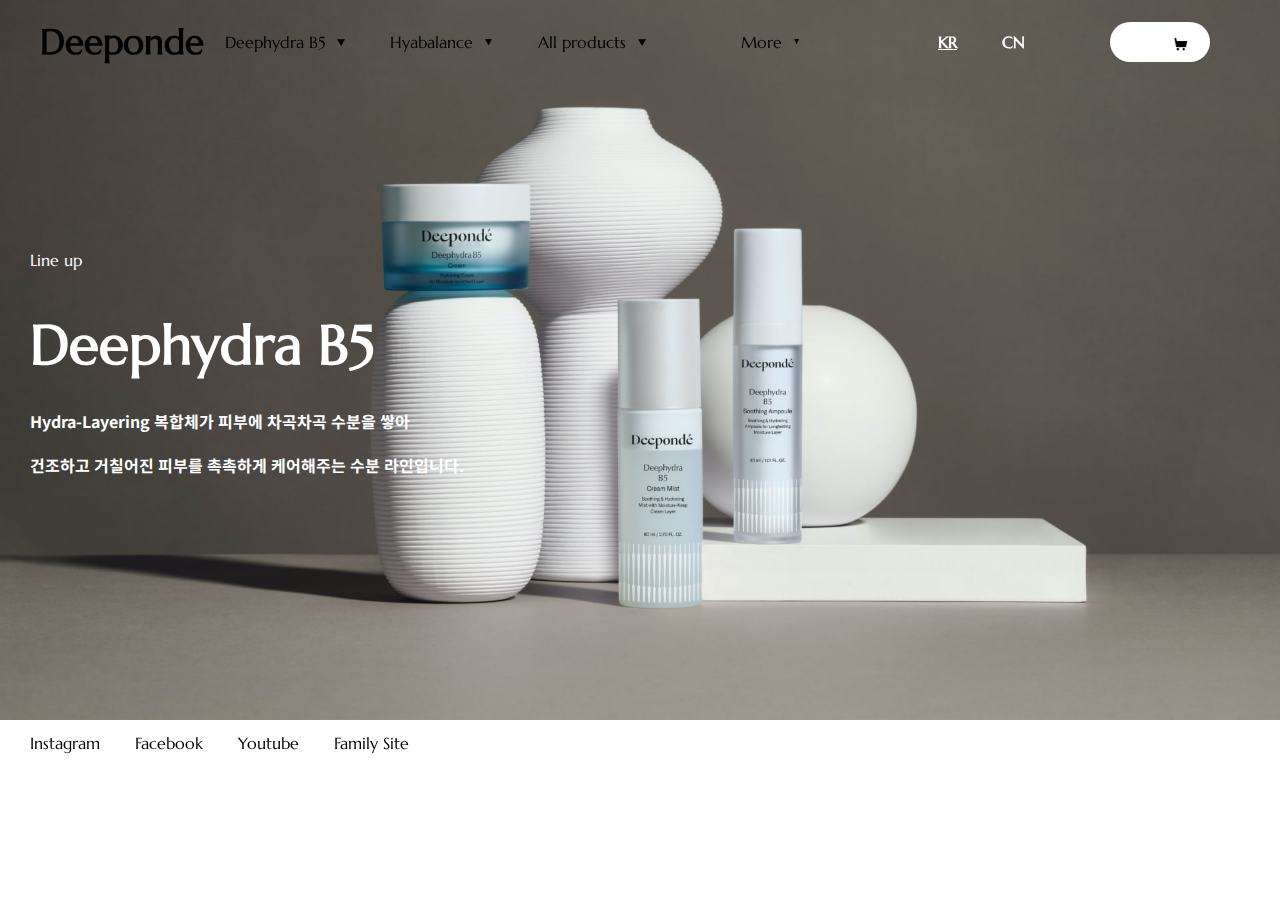
<file: sub.html>
<!DOCTYPE html>
<html lang="en">
<head>
    <meta charset="UTF-8">
    <meta name="viewport" content="width=device-width, initial-scale=1.0">
    <title>Document</title>
    <link href="css/sub.css" rel="stylesheet">
    <script src="https://ajax.googleapis.com/ajax/libs/jquery/3.5.1/jquery.min.js"></script>

    <script src="js/sub.js"></script>
</head>
<body>
    <header>
        <article>
            <h2><a href="index.html">Deeponde</a></h2>
            <nav>
                <ul>
                    <li>
                        <a href="sub.html">Deephydra B5<img src="img/Layer 2.png"></a>
                        <ul>
                            <li><a href="sub.html">All</a></li>
                            <li><a href="sub.html">Toner</a></li>
                            <li><a href="sub.html">Emulsion</a></li>
                            <li><a href="sub.html">Soothing Ampoule</a></li>
                            <li><a href="sub.html">Cream</a></li>
                            <li><a href="sub.html">Sun Gel Cream</a></li>
                        </ul>
                    </li>
                </ul>    
                <ul>
                    <li>
                        <a href="#">Hyabalance<img src="img/Layer 2.png"></a>
                        <ul>
                            <li><a href="sub.html">All</a></li>
                            <li><a href="sub.html">Toner</a></li>
                            <li><a href="sub.html">Emulsion</a></li>
                            <li><a href="sub.html">Soothing Ampoule</a></li>
                        </ul>    
                    </li>
                </ul>
                <ul>
                    <li>
                        <a href="sub.html">All products<img src="img/Layer 2.png"></a>
                    </li>
                </ul>    
                <ul>
                    <li>
                        <a href="sub.html">More<img src="img/Layer 2.png"></a>
                    </li>
                </ul>    
            </nav>
            <p>
                <a>
                    <b>KR</b>
                    <b>CN</b>
                </a>    
                <span>Shop<img src="img/cart.png"></span>
            </p>
        </article>
    </header>
    <div class="sub">
        
        <!-- sub page_01 -->
        <div class="sub_01">
            <div class="article_01">
                <img src="img/deephydra-b5-key.jpg">
            </div>
            <div class="spot_01">
                <span>Line up</span>
                <h2>Deephydra B5</h2>
                <p>Hydra-Layering 복합체가 피부에 차곡차곡 수분을 쌓아</p>
                <p>건조하고 거칠어진 피부를 촉촉하게 케어해주는 수분 라인입니다.</p>
            </div>
        </div>
        <!-- sub page_01 end -->
        <!-- sub page_02 -->
        <div class="sub_02">
            <!-- page_02-2 -->
            <div class="article_02">
                <div class="spot_02">
                    <span>Feature</span>
                    <h2>
                        Hydra-
                        Layering
                    </h2>
                    <p>피부 보습에 도움을 주는 판테놀과 다양한 분자크기의 히알루론산이 만난</p>
                    <p>디폰데만의 수분 복합체로 피부 겹겹이 층을 쌓아 탄탄한 수분막 형성에 도움을 줍니다.</p>
                </div>
                <img src="img/hyabalance-2.jpg">
            </div>
            <!-- page_02-2  -->

            <!-- page_02-3 -->
            <div class="article_03">
                <div class="ment_03">
                    <span>Deephydra B5</span>
                    <h2>Products</h2>
                </div>
                <div class="spot_03">
                    <figure>
                        <img src="img/toner2.png">
                        <figcaption>
                            <span>Deephydra B5</span>
                            <h2>Toner</h2>
                            <p>피부 당김을 케어하고 수분 길을</p>
                            <p>활짝 열어주는 수분 토너 100ml</p>
                            <a>₩33,000</a>
                        </figcaption>
                    </figure>
                    <figure>
                        <img src="img/soothing-ampoule 2.png">
                        <figcaption>
                            <span>Deephydra B5</span>
                            <h2>Emulsion</h2>
                            <p>촉촉하게 피부를 감싸주는</p>
                            <p>수분빛 생기 에멀젼 100ml</p>
                            <a>₩33,000</a>
                        </figcaption>
                    </figure>
                </div>    
            </div>
            <!-- page_02-3 end  -->
            <!-- page_02-4 -->
            <div class="article_04">
                <div class="spot_04">
                    <figure>
                        <img src="img/cream-50ml.png">
                        <figcaption>
                            <span>Deephydra B5</span>
                            <h2>Cream</h2>
                            <p>매마른 피부에 견고한 수분겹을 쌓아 푸석한 피부를</p>
                            <p>촉촉히 케어해주는 수분 크림 50ml,100ml</p>
                            <a>₩38,000~</a>
                        </figcaption>
                    </figure>
                    <figure>
                        <img src="img/sleeping-cream.png">
                        <figcaption>
                            <span>Deephydra B5</span>
                            <h2>Sleeping Cream</h2>
                            <p>지친 피부에 밤새 수분을 전달해</p>
                            <p>생기를 충전해 주는 수분 충전 슬리핑 크림 50ml</p>
                            <a>₩38,000</a>
                        </figcaption>
                    </figure>
                </div>    
            </div>
            <!-- page_02-4 end  -->
            <!-- page_02-5 -->
            <div class="article_05">
                <div class="spot_05">
                    <figure>
                        <img src="img/soothing-mask.png">
                        <figcaption>
                            <span>Deephydra B5</span>
                            <h2>Soothing Mask</h2>
                            <p>피부 장벽을 튼튼하게 케어해주는</p>
                            <p>수분 장벽 프리미엄 마스크 27g</p>
                            <a>₩22,000</a>
                        </figcaption>
                    </figure>
                    <figure>
                        <img src="img/hand-cream.png">
                        <figcaption>
                            <span>Deephydra B5</span>
                            <h2>Hand Cream</h2>
                            <p>풍부한 수분감이 촘촘하게 스며들어</p>
                            <p>끈적임 없이 마무리되는 수분 밀착 핸드크림 40ml</p>
                            <a>₩9,000</a>
                        </figcaption>
                    </figure>
                </div>    
            </div>
            <!-- page_02-5 end  -->
            <!-- page_02-6 -->
            <div class="article_06">
                <div class="spot_06">
                    <div>
                        <p><a>플러스엑스 주식회사</a>서울특별시 강남구 언주로 149길 17,3층</p>
                        <p><a>대표자 김혜원</a>사업자등록번호 211-88-46851</p>
                    </div>
                    <div>
                        <p><a>이메일</a>help@deeponde.com</p>
                        <p>Copyright ⓒ Plus X., Ltd. All rights reserved.</p>
                    </div>
                    <div>
                        <a href="#">Go to first</a>
                    </div>
                </div>    
            </div>
            <!-- page_02-6 end  -->
            
        </div>
        <!-- sub page_02 end -->
        
        


        <footer>
            <nav>
                <a href="#">Instagram</a>
                <a href="#">Facebook</a>
                <a href="#">Youtube</a>
                <a href="#">Family Site</a>
            </nav>
        </footer>

    </div>
</body>
</html>
</file>
<file: css/sub.css>
@import url("common.css");
header {
  width: 100%;
  margin: 0 auto;
  position: fixed;
  top: 0;
  left: 0;
  z-index: 10;
}

header article {
  display: -webkit-box;
  display: -ms-flexbox;
  display: flex;
  -webkit-box-pack: justify;
      -ms-flex-pack: justify;
          justify-content: space-between;
  -webkit-box-align: center;
      -ms-flex-align: center;
          align-items: center;
  padding: 20px 40px;
}

header article h2 {
  font-size: 35px;
}

header article h2 a {
  color: #000;
}

header article nav {
  display: -webkit-box;
  display: -ms-flexbox;
  display: flex;
}

header article nav ul li {
  position: relative;
}

header article nav ul li a {
  color: #000;
  position: relative;
}

header article nav ul li a::after {
  content: '';
  width: 0;
  height: 1px;
  background: #000;
  -webkit-transition: .7s;
  transition: .7s;
  position: absolute;
  bottom: 0;
  left: 0;
}

header article nav ul li a:hover::after {
  width: 100%;
}

header article nav ul li a img {
  width: 5%;
  margin: 7px 0 0 12px;
  -webkit-transform: rotate(0deg);
          transform: rotate(0deg);
  -webkit-transition: .5s;
  transition: .5s;
}

header article nav ul li a:hover img {
  -webkit-transform: rotate(180deg);
          transform: rotate(180deg);
}

header article nav ul li ul {
  position: absolute;
  left: 0;
  display: none;
  -webkit-transition: .5s;
  transition: .5s;
}

header article nav ul li:hover ul {
  display: block;
}

header article nav ul li li {
  margin-top: 25px;
}

header article nav ul:nth-child(3) {
  margin-right: 50px;
}

header article p {
  padding: 0 30px;
}

header article p a {
  margin-right: 80px;
}

header article p a b {
  margin-left: 40px;
}

header article p a b:nth-child(1) {
  text-decoration: underline;
}

header article p span {
  display: inline-block;
  width: 100px;
  height: 40px;
  border-radius: 20px;
  background: #fff;
  text-align: center;
  line-height: 40px;
}

header article p span img {
  width: 17%;
  margin: 15px 0 0 8px;
}

.sub {
  width: 100vw;
  height: 100vh;
  overflow: hidden;
  position: relative;
}

.sub .sub_01 .article_01 {
  position: absolute;
  top: 0px;
  left: 0px;
  width: 100%;
  z-index: -1;
}

.sub .sub_01 .spot_01 {
  padding: 250px 0 0 30px;
}

.sub .sub_01 .spot_01 span {
  display: inline-block;
  margin-bottom: 40px;
}

.sub .sub_01 .spot_01 h2 {
  white-space: pre-line;
  font-size: 55px;
  margin-bottom: 30px;
}

.sub .sub_01 .spot_01 p {
  font-family: 'Noto Sans KR';
  font-weight: bold;
  margin-top: 20px;
}

.sub .sub_02 {
  height: 100vh;
  -webkit-transform: translateX(100vw);
          transform: translateX(100vw);
  background: #fff;
  position: absolute;
  left: 0%;
  top: 0;
  display: -webkit-box;
  display: -ms-flexbox;
  display: flex;
  z-index: 2;
  -webkit-transition: .7s ease-in-out;
  transition: .7s ease-in-out;
}

.sub .sub_02::-webkit-scrollbar {
  display: none;
}

.sub .sub_02 > div {
  -webkit-box-flex: 0;
      -ms-flex: 0 0 auto;
          flex: 0 0 auto;
}

.sub .article_02 {
  width: 100vw;
  height: 100vh;
  display: -webkit-box;
  display: -ms-flexbox;
  display: flex;
  background: #fff;
}

.sub .article_02 .spot_02 {
  margin: 350px 0 0 50px;
  width: 50%;
  height: 50%;
}

.sub .article_02 .spot_02 span {
  color: #bfbaa5;
  font-weight: bold;
  font-family: 'Noto Sans KR';
}

.sub .article_02 .spot_02 h2 {
  color: #000;
  font-size: 60px;
  font-family: 'Shippori Mincho', serif;
  margin: 40px 0;
}

.sub .article_02 .spot_02 p {
  color: #515050;
  font-size: 16px;
  margin: 10px 0;
  font-family: 'Noto Sans KR';
}

.sub .article_02 .spot_02 a {
  color: #bfbaa5;
  display: inline-block;
  margin: 30px 0;
}

.sub .article_02 .spot_02 a img {
  width: 3%;
}

.sub .article_02 img {
  width: 50%;
  height: 80%;
  margin: 80px 0 0 100px;
}

.sub .article_03 {
  width: 100vw;
  height: 100vh;
  display: -webkit-box;
  display: -ms-flexbox;
  display: flex;
  -ms-flex-wrap: nowrap;
      flex-wrap: nowrap;
  background: #fff;
}

.sub .article_03 .ment_03 {
  width: 20%;
  margin: 400px 0 0 30px;
}

.sub .article_03 .ment_03 span {
  font-size: 18px;
  font-family: 'Noto Sans KR';
  color: #000;
}

.sub .article_03 .ment_03 h2 {
  font-size: 50px;
  color: #000;
}

.sub .article_03 .spot_03 {
  display: -webkit-box;
  display: -ms-flexbox;
  display: flex;
  width: 100%;
}

.sub .article_03 .spot_03 figure {
  display: -webkit-box;
  display: -ms-flexbox;
  display: flex;
  margin-top: 200px;
  width: 100%;
}

.sub .article_03 .spot_03 figure img {
  width: 60%;
  height: 70%;
}

.sub .article_03 .spot_03 figure figcaption {
  margin-top: 220px;
}

.sub .article_03 .spot_03 figure figcaption span {
  font-family: 'Noto Sans KR';
  font-weight: bolder;
  color: #6c6c6c;
}

.sub .article_03 .spot_03 figure figcaption h2 {
  font-size: 35px;
  margin: 10px 0;
  font-family: 'Marcellus', serif;
}

.sub .article_03 .spot_03 figure figcaption p {
  font-family: 'Noto Sans KR';
  color: gray;
}

.sub .article_03 .spot_03 figure figcaption a {
  display: inline-block;
  margin-top: 35px;
  font-family: 'Noto Sans KR';
  color: #6c6c6c;
}

.sub .article_04 {
  width: 100vw;
  height: 100vh;
  display: -webkit-box;
  display: -ms-flexbox;
  display: flex;
  -ms-flex-wrap: nowrap;
      flex-wrap: nowrap;
  background: #fff;
}

.sub .article_04 .spot_04 {
  display: -webkit-box;
  display: -ms-flexbox;
  display: flex;
  width: 100%;
}

.sub .article_04 .spot_04 figure {
  display: -webkit-box;
  display: -ms-flexbox;
  display: flex;
  margin: 230px 30px 0 30px;
  width: 50%;
}

.sub .article_04 .spot_04 figure img {
  width: 53%;
  height: 70%;
}

.sub .article_04 .spot_04 figure figcaption {
  margin-top: 200px;
}

.sub .article_04 .spot_04 figure figcaption span {
  font-family: 'Noto Sans KR';
  font-weight: bolder;
  color: #6c6c6c;
}

.sub .article_04 .spot_04 figure figcaption h2 {
  font-size: 35px;
  margin: 10px 0;
  font-family: 'Marcellus', serif;
}

.sub .article_04 .spot_04 figure figcaption p {
  font-family: 'Noto Sans KR';
  color: gray;
  font-size: 14px;
}

.sub .article_04 .spot_04 figure figcaption a {
  display: inline-block;
  margin-top: 35px;
  font-family: 'Noto Sans KR';
  color: #6c6c6c;
}

.sub .article_05 {
  width: 100vw;
  height: 100vh;
  display: -webkit-box;
  display: -ms-flexbox;
  display: flex;
  -ms-flex-wrap: nowrap;
      flex-wrap: nowrap;
  background: #fff;
}

.sub .article_05 .spot_05 {
  display: -webkit-box;
  display: -ms-flexbox;
  display: flex;
  width: 100%;
}

.sub .article_05 .spot_05 figure {
  display: -webkit-box;
  display: -ms-flexbox;
  display: flex;
  margin: 230px 30px 0 30px;
  width: 50%;
}

.sub .article_05 .spot_05 figure img {
  width: 53%;
  height: 70%;
}

.sub .article_05 .spot_05 figure figcaption {
  margin-top: 200px;
}

.sub .article_05 .spot_05 figure figcaption span {
  font-family: 'Noto Sans KR';
  font-weight: bolder;
  color: #6c6c6c;
}

.sub .article_05 .spot_05 figure figcaption h2 {
  font-size: 35px;
  margin: 10px 0;
  font-family: 'Marcellus', serif;
}

.sub .article_05 .spot_05 figure figcaption p {
  font-family: 'Noto Sans KR';
  color: gray;
  font-size: 14px;
}

.sub .article_05 .spot_05 figure figcaption a {
  display: inline-block;
  margin-top: 35px;
  font-family: 'Noto Sans KR';
  color: #6c6c6c;
}

.sub .article_06 {
  width: 100vw;
  height: 100vh;
  display: -webkit-box;
  display: -ms-flexbox;
  display: flex;
  -ms-flex-wrap: nowrap;
      flex-wrap: nowrap;
  background: #fff;
}

.sub .article_06 .spot_06 {
  margin: 400px 0 0 250px;
  display: -webkit-box;
  display: -ms-flexbox;
  display: flex;
}

.sub .article_06 .spot_06 div {
  margin-right: 200px;
}

.sub .article_06 .spot_06 div p {
  font-family: 'Noto Sans KR';
  color: gray;
}

.sub .article_06 .spot_06 div a {
  color: #000;
  font-weight: bold;
  font-family: 'Noto Sans KR';
  display: inline-block;
  margin-right: 20px;
}

.sub .article_06 .spot_06 div:nth-of-type(3) {
  margin-left: 150px;
}

.sub footer {
  position: fixed;
  padding-top: 20%;
}

.sub footer nav {
  margin-bottom: 100px;
}

.sub footer nav a {
  margin-left: 30px;
  position: relative;
  color: #000;
}

.sub footer nav a::after {
  content: '';
  width: 0;
  height: 1px;
  background: #000;
  -webkit-transition: .7s;
  transition: .7s;
  position: absolute;
  bottom: 0;
  left: 0;
}

.sub footer nav a:hover::after {
  width: 100%;
}

* {
  color: #fff;
}

@media (max-width: 480px) {
  header {
    width: 100%;
    position: fixed;
    top: 0;
    left: 0;
    z-index: 10;
  }
  header article {
    display: -webkit-box;
    display: -ms-flexbox;
    display: flex;
    -webkit-box-pack: justify;
        -ms-flex-pack: justify;
            justify-content: space-between;
    -webkit-box-align: center;
        -ms-flex-align: center;
            align-items: center;
    padding: 10px 20px;
  }
  header article h2 {
    font-size: 30px;
  }
  header article h2 a {
    color: #000;
    margin-bottom: 60px;
    display: inline-block;
  }
  header article nav {
    display: block;
    margin-left: 75px;
  }
  header article nav ul li {
    position: relative;
  }
  header article nav ul li a {
    color: #000;
    position: relative;
    display: inline-block;
    width: 150px;
    margin-bottom: 5px;
  }
  header article nav ul li a::after {
    display: none;
    content: '';
    width: 0;
    height: 1px;
    background: #000;
    -webkit-transition: .7s;
    transition: .7s;
    position: absolute;
    bottom: 0;
    left: 0;
  }
  header article nav ul li a:hover::after {
    width: 100%;
  }
  header article nav ul li a img {
    width: 5%;
    margin: 7px 0 0 12px;
    -webkit-transform: rotate(0deg);
            transform: rotate(0deg);
    -webkit-transition: .5s;
    transition: .5s;
  }
  header article nav ul li a:hover img {
    -webkit-transform: rotate(180deg);
            transform: rotate(180deg);
  }
  header article nav ul li ul {
    position: absolute;
    left: 0;
    display: none;
    -webkit-transition: .5s;
    transition: .5s;
  }
  header article nav ul li:hover ul {
    display: block;
  }
  header article nav ul li li {
    margin-top: 25px;
    display: none;
  }
  header article nav ul:nth-child(3) {
    margin-right: 50px;
  }
  header article p {
    padding: 0 30px;
  }
  header article p a {
    margin-right: 80px;
  }
  header article p a b {
    margin-left: 40px;
  }
  header article p a b:nth-child(1) {
    text-decoration: underline;
  }
  header article p span {
    display: none;
    width: 100px;
    height: 40px;
    border-radius: 20px;
    background: #fff;
    text-align: center;
    line-height: 40px;
  }
  header article p span img {
    width: 17%;
    margin: 15px 0 0 8px;
  }
  .sub {
    width: 100vw;
    height: 100vh;
    overflow: hidden;
    position: relative;
  }
  .sub .sub_01 .article_01 {
    position: absolute;
    top: 0;
    left: 0;
    width: 100%;
    z-index: -1;
  }
  .sub .sub_01 .article_01 img {
    height: 700px;
  }
  .sub .sub_01 .spot_01 {
    padding: 0;
    margin-top: 200px;
    text-align: center;
  }
  .sub .sub_01 .spot_01 span {
    display: inline-block;
    margin-bottom: 0px;
  }
  .sub .sub_01 .spot_01 h2 {
    white-space: pre-line;
    font-size: 35px;
    margin-bottom: 30px;
  }
  .sub .sub_01 .spot_01 p {
    font-family: 'Noto Sans KR';
    font-weight: bolder;
    font-size: 13px;
    margin-top: 20px;
  }
  .sub .sub_02 {
    width: 100vw;
    height: 100vh;
    overflow-x: auto;
    background: #fff;
    position: absolute;
    left: 0%;
    top: 0;
    display: -webkit-box;
    display: -ms-flexbox;
    display: flex;
  }
  .sub .sub_02 > div {
    -webkit-box-flex: 0;
        -ms-flex: 0 0 auto;
            flex: 0 0 auto;
  }
  .sub .article_02 {
    width: 100vw;
    height: 100vh;
    display: -webkit-box;
    display: -ms-flexbox;
    display: flex;
    -ms-flex-wrap: nowrap;
        flex-wrap: nowrap;
    background: #fff;
  }
  .sub .article_02 .spot_02 {
    margin: 180px 0 0 30px;
    width: 50%;
    height: 50%;
    position: absolute;
    z-index: 1;
  }
  .sub .article_02 .spot_02 span {
    color: #bfbaa5;
    font-weight: bold;
    font-family: 'Noto Sans KR';
  }
  .sub .article_02 .spot_02 h2 {
    color: #fff;
    font-size: 40px;
    font-family: 'Shippori Mincho', serif;
    margin: 20px 0;
  }
  .sub .article_02 .spot_02 p {
    color: #fff;
    font-size: 13px;
    margin: 10px 0;
    font-family: 'Noto Sans KR';
    width: 300px;
    margin-bottom: 20px;
  }
  .sub .article_02 .spot_02 a {
    color: #bfbaa5;
    display: inline-block;
    margin: 30px 0;
  }
  .sub .article_02 .spot_02 a img {
    width: 3%;
  }
  .sub .article_02 img {
    width: 100%;
    height: 100%;
    margin: 0;
    position: relative;
  }
  .sub .article_03 {
    width: 100vw;
    height: 100vh;
    display: -webkit-box;
    display: -ms-flexbox;
    display: flex;
    -ms-flex-wrap: nowrap;
        flex-wrap: nowrap;
    background: #fff;
  }
  .sub .article_03 .ment_03 {
    display: none;
    width: 100%;
    margin: 300px 0 0 15px;
  }
  .sub .article_03 .ment_03 span {
    font-size: 14px;
    font-family: 'Noto Sans KR';
  }
  .sub .article_03 .ment_03 h2 {
    font-size: 25px;
  }
  .sub .article_03 .spot_03 {
    display: -webkit-box;
    display: -ms-flexbox;
    display: flex;
    width: 100%;
  }
  .sub .article_03 .spot_03 figure {
    margin: 0 0 140px 20px;
    display: block;
    margin-top: 200px;
    width: 100%;
  }
  .sub .article_03 .spot_03 figure img {
    width: 100%;
    height: 70%;
  }
  .sub .article_03 .spot_03 figure figcaption {
    text-align: center;
    margin-top: 0;
  }
  .sub .article_03 .spot_03 figure figcaption span {
    font-family: 'Noto Sans KR';
    font-weight: bolder;
    color: #6c6c6c;
    font-size: 12px;
    margin: 5px 0;
    display: inline-block;
  }
  .sub .article_03 .spot_03 figure figcaption h2 {
    font-size: 16px;
    margin: 10px 0;
    font-family: 'Marcellus', serif;
    color: #000;
  }
  .sub .article_03 .spot_03 figure figcaption p {
    font-family: 'Noto Sans KR';
    color: gray;
    font-size: 11px;
  }
  .sub .article_03 .spot_03 figure figcaption a {
    display: inline-block;
    margin-top: 5px;
    font-family: 'Noto Sans KR';
    color: #6c6c6c;
  }
  .sub .article_04 {
    width: 100vw;
    height: 100vh;
    display: -webkit-box;
    display: -ms-flexbox;
    display: flex;
    -ms-flex-wrap: nowrap;
        flex-wrap: nowrap;
    background: #fff;
  }
  .sub .article_04 .spot_04 {
    display: -webkit-box;
    display: -ms-flexbox;
    display: flex;
    width: 100%;
  }
  .sub .article_04 .spot_04 figure {
    text-align: center;
    display: block;
    margin: 175px 30px 0 20px;
    width: 100%;
  }
  .sub .article_04 .spot_04 figure img {
    width: 100%;
    height: 50%;
  }
  .sub .article_04 .spot_04 figure figcaption {
    margin-top: 0;
  }
  .sub .article_04 .spot_04 figure figcaption span {
    font-family: 'Noto Sans KR';
    font-weight: bolder;
    color: #6c6c6c;
    font-size: 12px;
    margin: 5px 0;
    display: inline-block;
  }
  .sub .article_04 .spot_04 figure figcaption h2 {
    font-size: 16px;
    margin: 10px 0;
    font-family: 'Marcellus', serif;
    color: #000;
  }
  .sub .article_04 .spot_04 figure figcaption p {
    font-family: 'Noto Sans KR';
    color: gray;
    font-size: 11px;
  }
  .sub .article_04 .spot_04 figure figcaption a {
    display: inline-block;
    margin-top: 5px;
    font-family: 'Noto Sans KR';
    color: #6c6c6c;
  }
  .sub .article_05 {
    width: 100vw;
    height: 100vh;
    display: -webkit-box;
    display: -ms-flexbox;
    display: flex;
    -ms-flex-wrap: nowrap;
        flex-wrap: nowrap;
    background: #fff;
  }
  .sub .article_05 .spot_05 {
    display: -webkit-box;
    display: -ms-flexbox;
    display: flex;
    width: 100%;
  }
  .sub .article_05 .spot_05 figure {
    text-align: center;
    display: block;
    margin: 175px 30px 0 20px;
    width: 100%;
  }
  .sub .article_05 .spot_05 figure img {
    width: 100%;
    height: 50%;
  }
  .sub .article_05 .spot_05 figure figcaption {
    margin-top: 0;
  }
  .sub .article_05 .spot_05 figure figcaption span {
    font-family: 'Noto Sans KR';
    font-weight: bolder;
    color: #6c6c6c;
    font-size: 12px;
    margin: 5px 0;
    display: inline-block;
  }
  .sub .article_05 .spot_05 figure figcaption h2 {
    font-size: 16px;
    margin: 10px 0;
    font-family: 'Marcellus', serif;
    color: #000;
  }
  .sub .article_05 .spot_05 figure figcaption p {
    font-family: 'Noto Sans KR';
    color: gray;
    font-size: 11px;
  }
  .sub .article_05 .spot_05 figure figcaption a {
    display: inline-block;
    margin-top: 5px;
    font-family: 'Noto Sans KR';
    color: #6c6c6c;
  }
  .sub .article_06 {
    width: 100vw;
    height: 100vh;
    display: -webkit-box;
    display: -ms-flexbox;
    display: flex;
    -ms-flex-wrap: nowrap;
        flex-wrap: nowrap;
    background: #fff;
  }
  .sub .article_06 .spot_06 {
    margin: 200px 0 0 20px;
    display: block;
  }
  .sub .article_06 .spot_06 div {
    margin-right: 50px;
  }
  .sub .article_06 .spot_06 div p {
    font-family: 'Noto Sans KR';
    color: gray;
    display: block;
    margin: 30px 0;
    font-size: 12px;
  }
  .sub .article_06 .spot_06 div a {
    color: #000;
    font-weight: bold;
    font-family: 'Noto Sans KR';
    display: block;
    margin-right: 5px;
    font-size: 16px;
  }
  .sub .article_06 .spot_06 div:nth-of-type(3) {
    margin-left: 0;
    display: none;
  }
  .sub footer {
    position: fixed;
    padding-top: 70%;
  }
  .sub footer nav {
    margin-bottom: 300px;
  }
  .sub footer nav a {
    margin-left: 13px;
    position: relative;
    color: black;
  }
  .sub footer nav a::after {
    content: '';
    width: 0;
    height: 1px;
    background: #000;
    -webkit-transition: .7s;
    transition: .7s;
    position: absolute;
    bottom: 0;
    left: 0;
  }
  .sub footer nav a:hover::after {
    width: 100%;
  }
}
/*# sourceMappingURL=sub.css.map */
</file>
